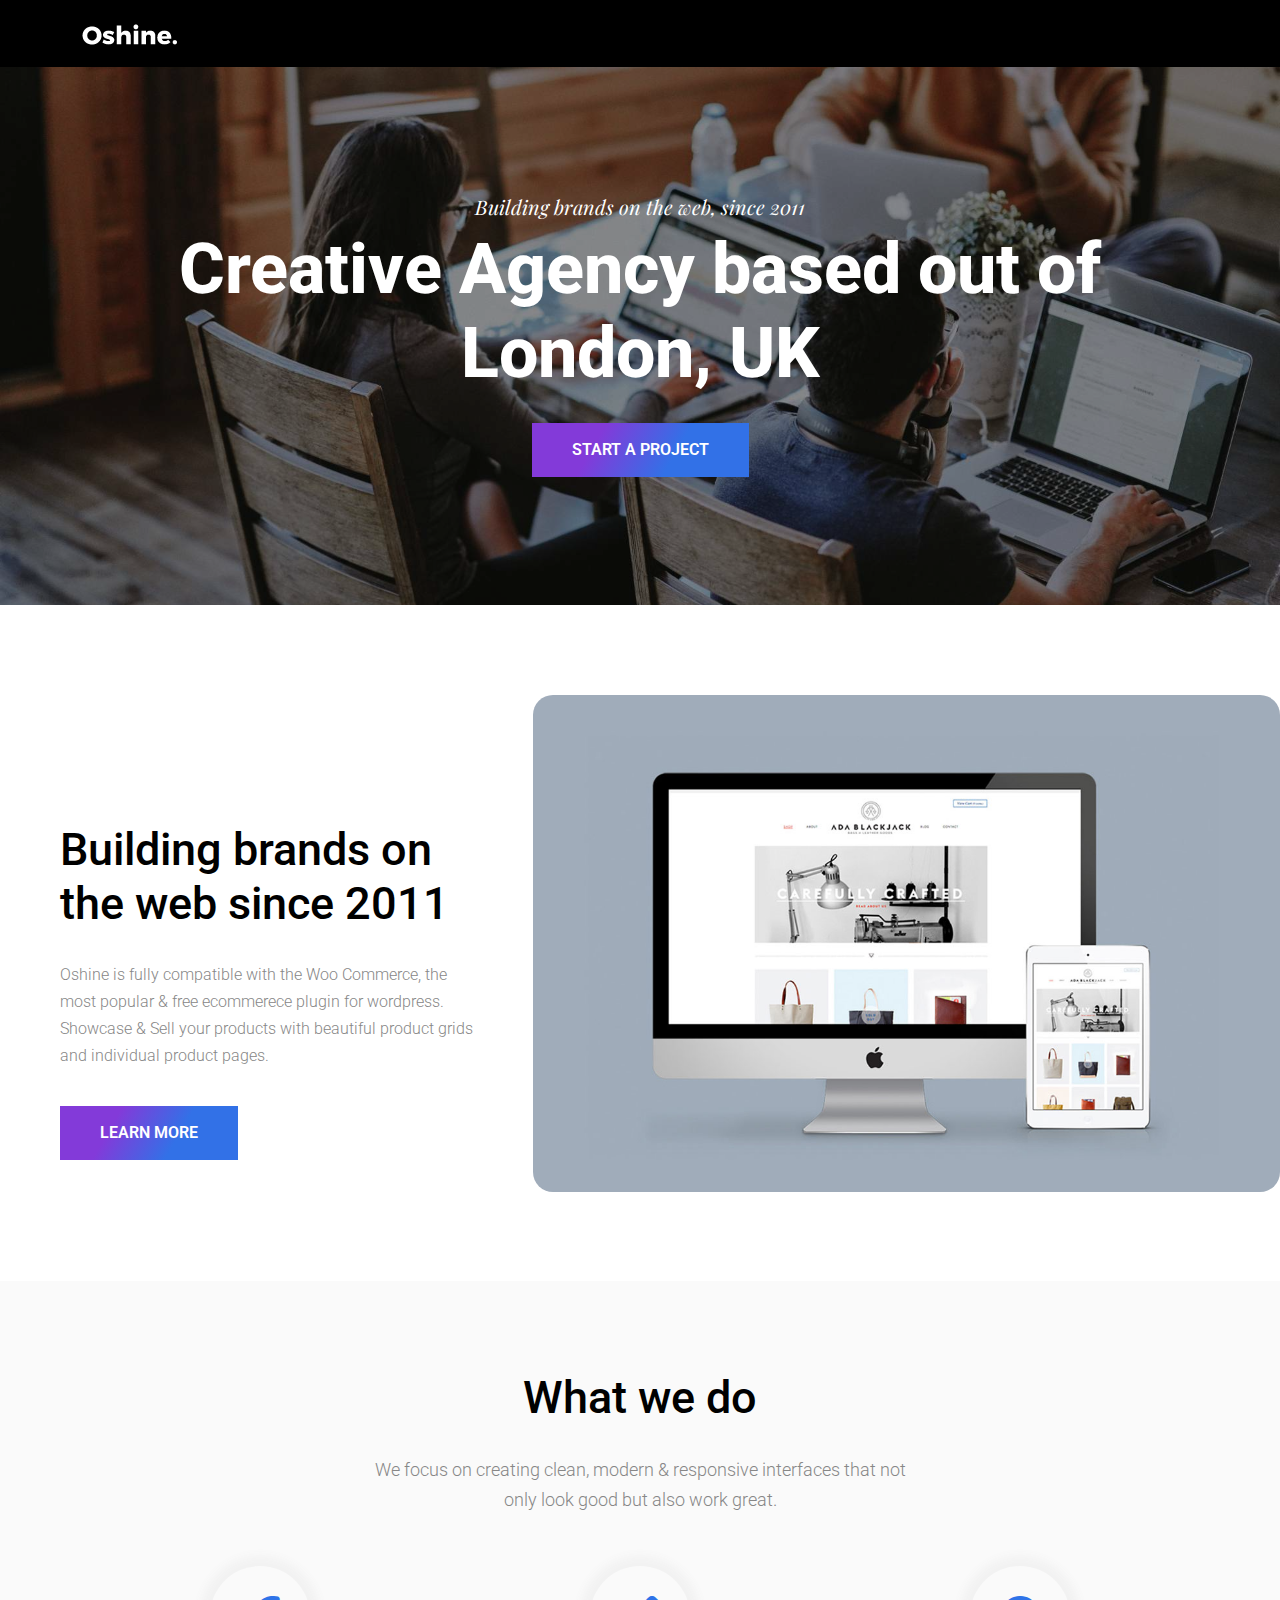
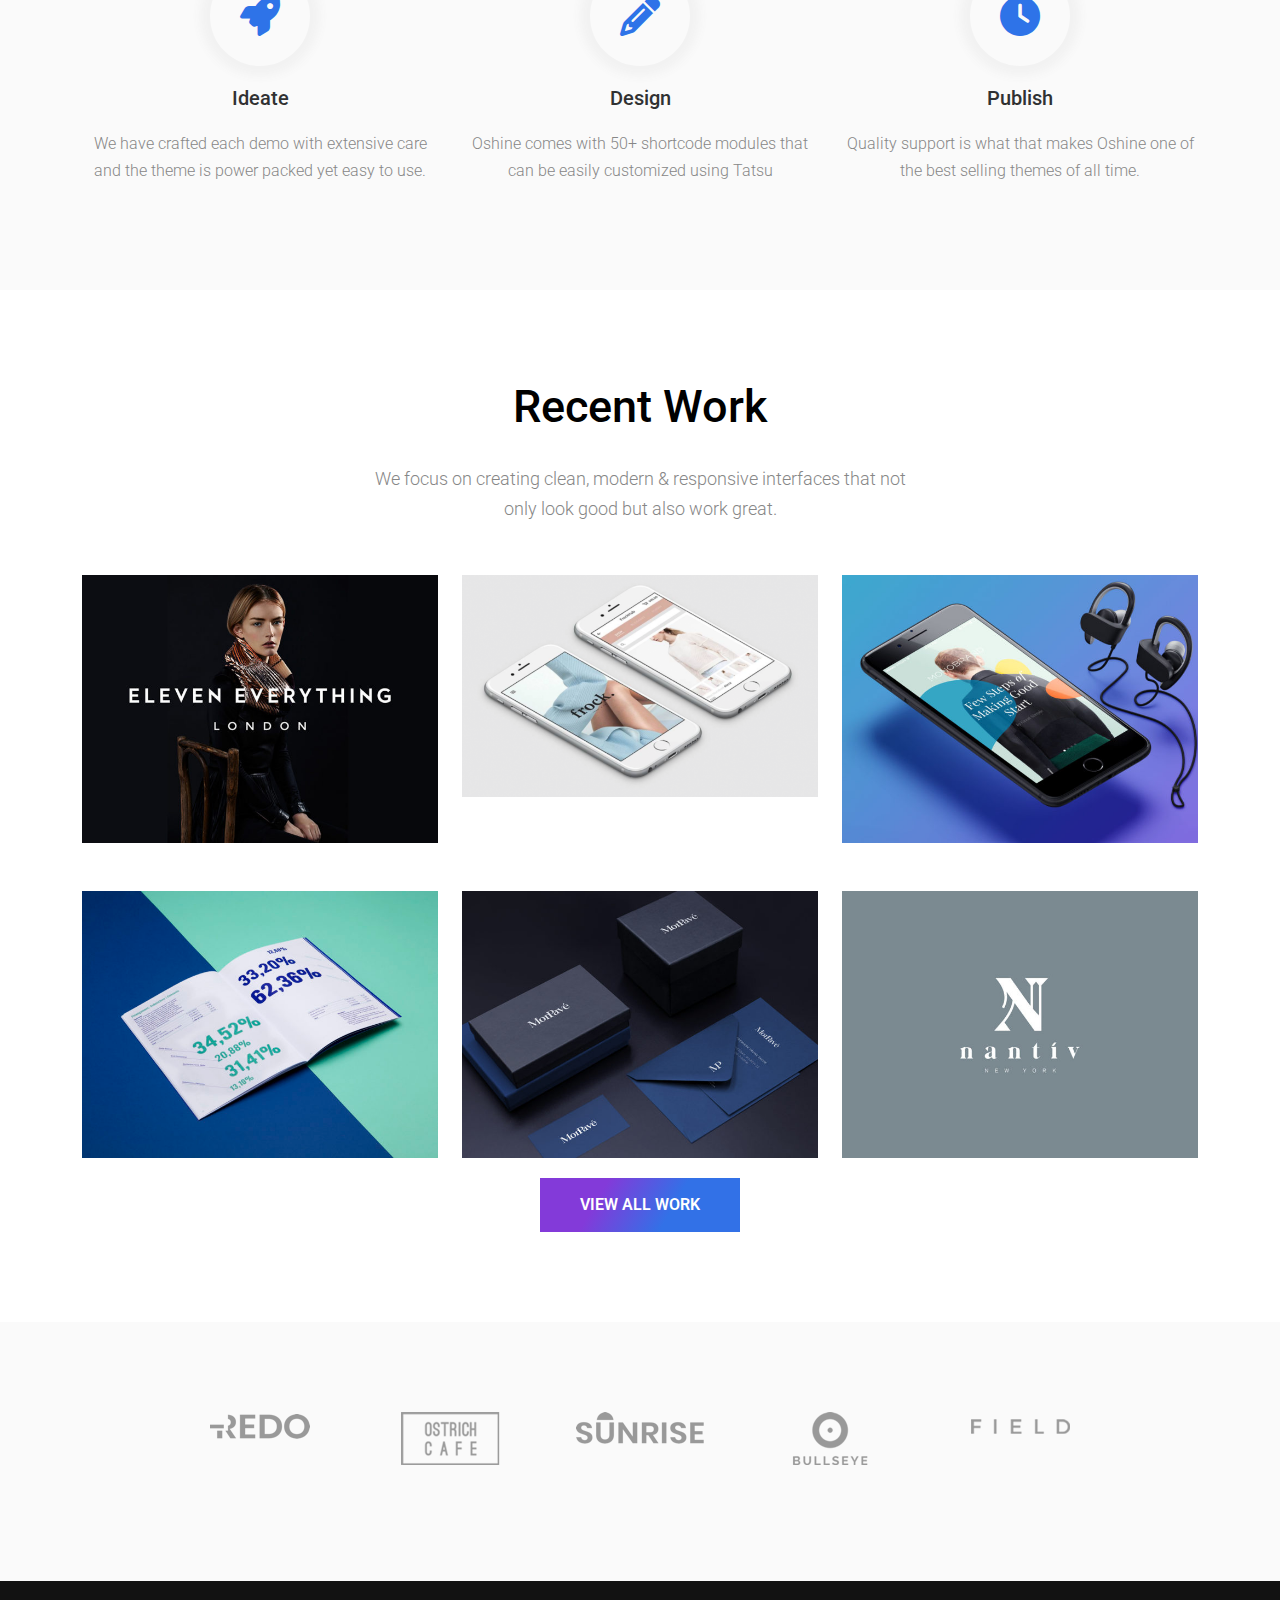
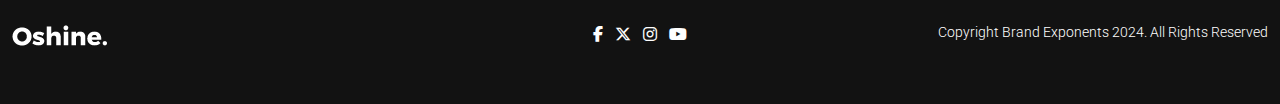
<file: index.html>
<!doctype html>
<html>
<head>
<meta charset="utf-8">
<meta name="viewport" content="width=device-width, initial-scale=1" />
<title>Oshine44 - Modern Creative Agency</title>
<link href="css/bootstrap.min.css" rel="stylesheet">
<link href="https://cdnjs.cloudflare.com/ajax/libs/font-awesome/6.7.2/css/all.min.css" rel="stylesheet">
<link href="css/style.css" rel="stylesheet">

	
</head>

<body>
	
	<header>
		<div class="container">
			<img src="img/oshine-min-logo-white.png" alt="logo oshine" class="img-fluid">
		</div>
	</header>
	
	
	<section id="hero">
		<div class="container">
			<h4 class="texto-cursiva">Building brands on the web, since 2011</h4>
			<h1 class="texto-grande">Creative Agency based out of London, UK</h1>
			<a href="#" class="btn btn-primary">Start a Project</a>
		</div>
	</section>
	
	<section id="learn-more" class="section">
		<div class="container-fluid p-0">
		
			<div class="row g-0">
				<article class="col-lg-5 col-sm-6 col-12 padding-contenido">
					<h2 class="titulo">Building brands on the web since 2011</h2>
					<p>Oshine is fully compatible with the Woo Commerce, the most popular & free ecommerece plugin for wordpress. Showcase & Sell your products with beautiful product grids and individual product pages. </p>
					<a href="#" class="btn btn-primary">Learn More</a>
				</article>
				<article class="col-lg-7 col-sm-6 col-12">
					<img src="img/home-01.jpg" alt="lear more" class="img-fluid img-curvas">
				</article>
			</div>
			
		</div>
	</section>
	
	
	<section id="what" class="section fondo-gris">
		<div class="container">
		
			<h2 class="titulo">What we do</h2>
			<p class="subtitulo">We focus on creating clean, modern & responsive interfaces that not only look good but also work great.</p>
			
			<div class="row">
				<article class="col-lg-4 col-sm-4 col-12">
					<i class="fa-solid fa-rocket iconos"></i>
					<h4>Ideate</h4>
					<p>We have crafted each demo with extensive care and the theme is power packed yet easy to use.</p>
				</article>
				
				<article class="col-lg-4 col-sm-4 col-12">
					<i class="fa-solid fa-pencil iconos"></i>
					<h4>Design</h4>
					<p>Oshine comes with 50+ shortcode modules that can be easily customized using Tatsu</p>
				</article>
				
				<article class="col-lg-4 col-sm-4 col-12">
					<i class="fa-solid fa-clock iconos"></i>
					<h4>Publish</h4>
					<p>Quality support is what that makes Oshine one of the best selling themes of all time.</p>
				</article>
			</div>
			
		</div>
	</section>
	
	
	<section id="works" class="section">
		<div class="container">
			
			<div class="text-center">
				<h2 class="titulo">Recent Work</h2>
				<p class="subtitulo">We focus on creating clean, modern & responsive interfaces that not only look good but also work great.</p>
			</div>
			
			<div class="row mb-5">
				<article class="col-lg-4 col-sm-4 col-12">
					<img src="img/work-01.jpg" alt="" class="img-fluid">
				</article>
				
				<article class="col-lg-4 col-sm-4 col-12">
					<img src="img/work-02.png" alt="" class="img-fluid">
				</article>
				
				<article class="col-lg-4 col-sm-4 col-12">
					<img src="img/work-03.jpg" alt="" class="img-fluid">
				</article>
			</div>
			
			<div class="row">
				<article class="col-lg-4 col-sm-4 col-12">
					<img src="img/work-04.jpg" alt="" class="img-fluid">
				</article>
				
				<article class="col-lg-4 col-sm-4 col-12">
					<img src="img/work-05.jpg" alt="" class="img-fluid">
				</article>
				
				<article class="col-lg-4 col-sm-4 col-12">
					<img src="img/work-06.jpg" alt="" class="img-fluid">
				</article>
			</div>
			
			<div class="text-center">
				<a href="#" class="btn btn-primary">View All Work</a>
			</div>
			
		</div>
	</section>
	
	
	<section id="brands" class="section text-center fondo-gris">
		<div class="container">
		
			<div class="row">
				
				<article class="col-lg-2 col-sm-4 col-6 offset-lg-1 mb-5">
					<img src="img/About-Client-1.png" alt="" class="img-fluid">
				</article>
				
				<article class="col-lg-2 col-sm-4 col-6">
					<img src="img/About-Client-2.png" alt="" class="img-fluid">
				</article>
				
				<article class="col-lg-2 col-sm-4 col-6 mb-5">
					<img src="img/About-Client-3.png" alt="" class="img-fluid">
				</article>
				
				<article class="col-lg-2 col-sm-4 col-6">
					<img src="img/About-Client-4.png" alt="" class="img-fluid">
				</article>
				
				<article class="col-lg-2 col-sm-4 col-6">
					<img src="img/About-Client-5.png" alt="" class="img-fluid">
				</article>
			
			</div>
		
		</div>
	</section>
	
	
	<footer>
		<div class="container-fluid">
			<div class="row">
				<article class="col-lg-4 col-sm-4 col-12">
					<img src="img/oshine-min-logo-white.png" alt="logo footer" class="img-fluid">
				</article>
				
				<article class="col-lg-4 col-sm-4 col-12 text-center">
					<ul class="list-inline">
						<li class="list-inline-item">
							<a href="#"><i class="fa-brands fa-facebook-f"></i></a>
						</li>
						<li class="list-inline-item">
							<a href="#"><i class="fa-brands fa-x-twitter"></i></a>
						</li>
						<li class="list-inline-item">
							<a href="#"><i class="fa-brands fa-instagram"></i></a>
						</li>
						<li class="list-inline-item">
							<a href="#"><i class="fa-brands fa-youtube"></i></a>
						</li>
					</ul>
				</article>
				
				<article class="col-lg-4 col-sm-4 col-12 text-end">
					<p class="small">Copyright Brand Exponents 2024. All Rights Reserved</p>
				</article>
			
			</div>
		</div>
	</footer>
	
	
	
	
</body>
</html>
</file>
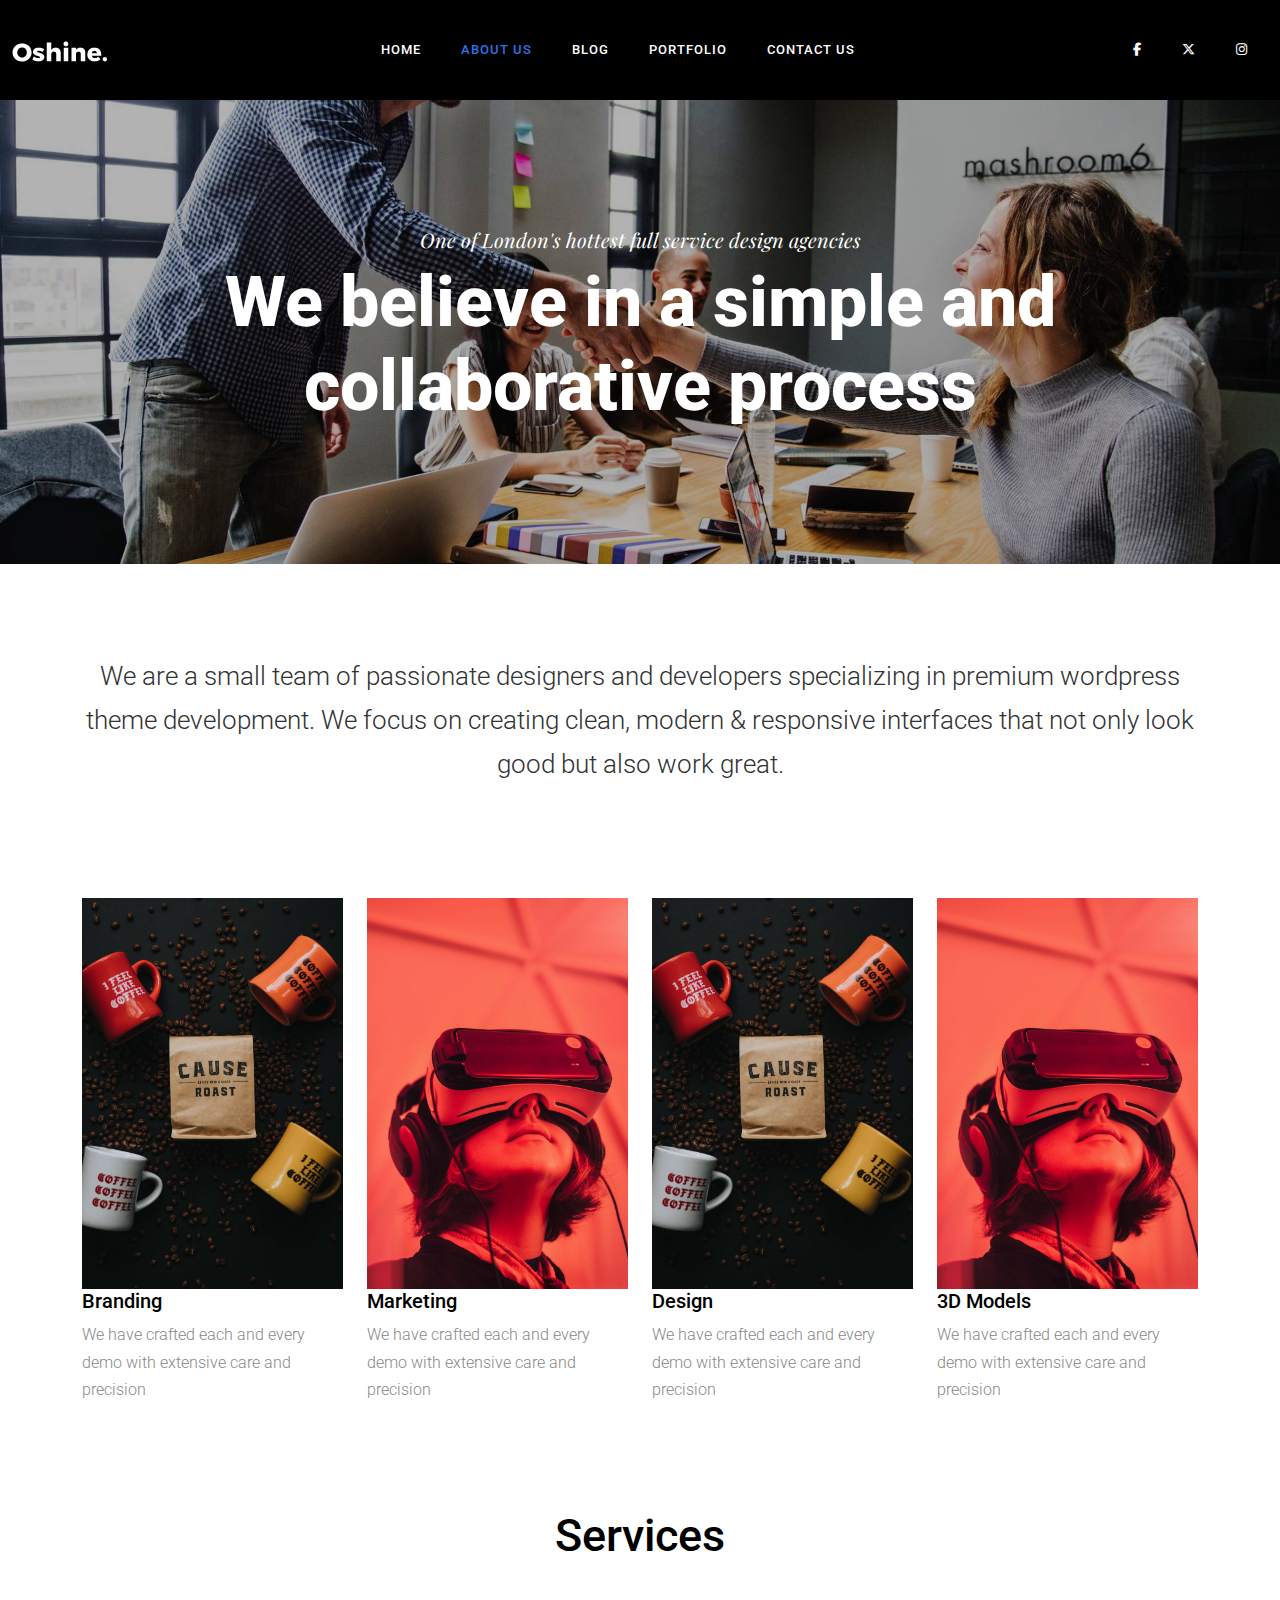
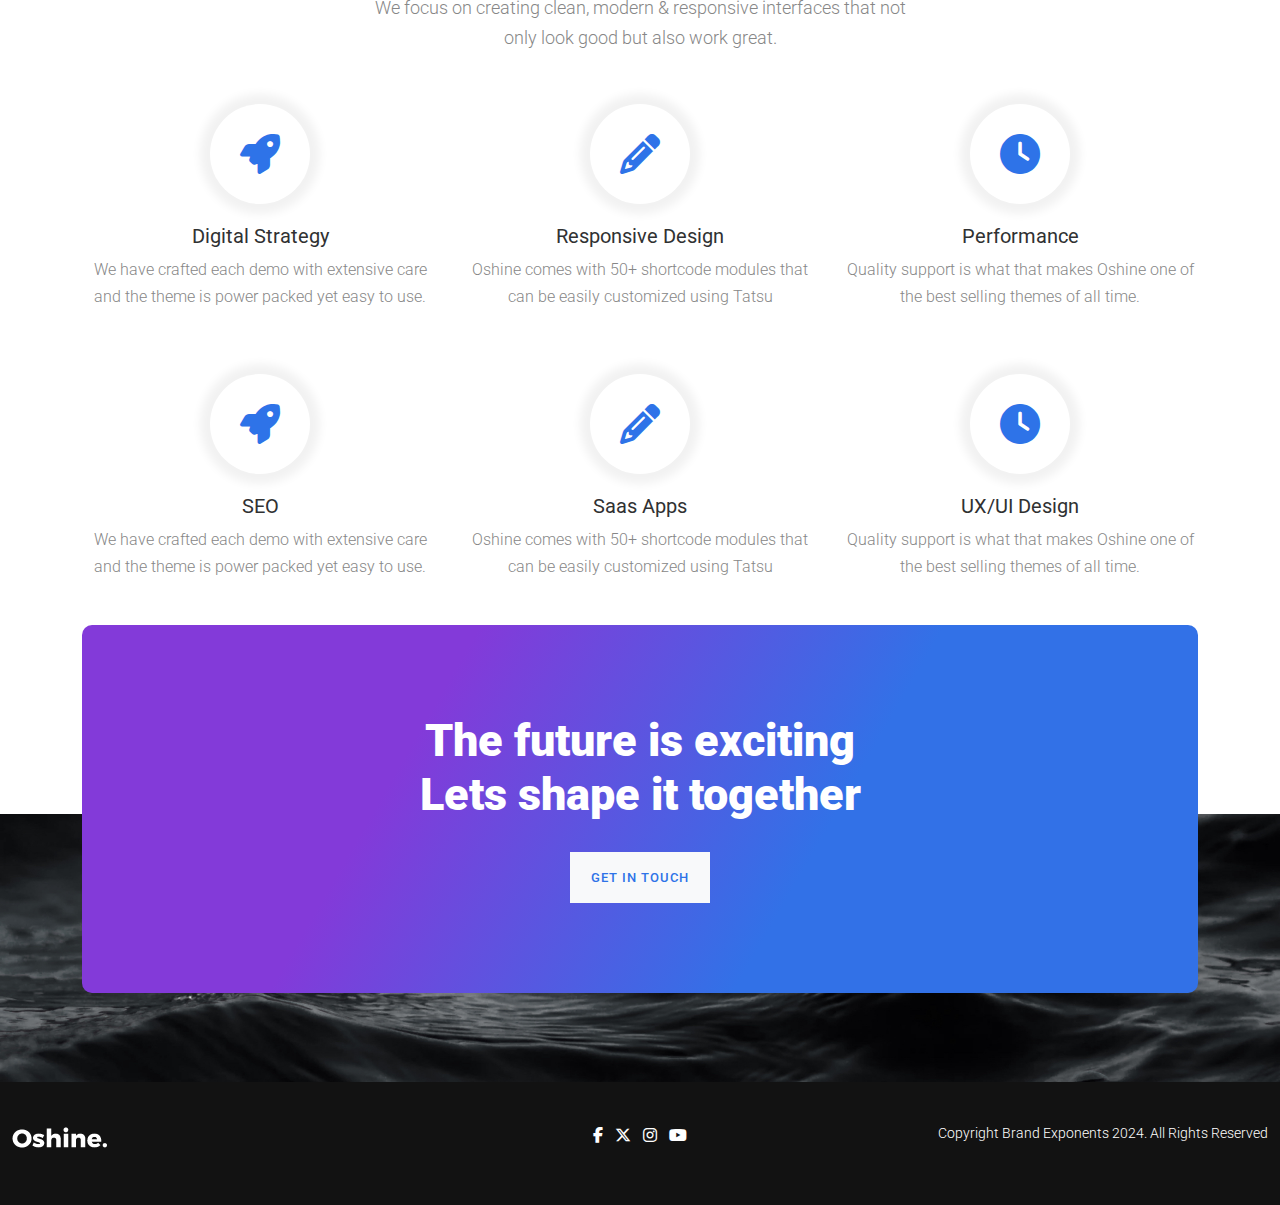
<file: about-us.html>
<!doctype html>
<html>
<head>
<meta charset="utf-8">
<meta name="viewport" content="width=device-width, initial-scale=1" />
<title>About Us - Oshine 44</title>
<link href="css/bootstrap.min.css" rel="stylesheet">
<link href="https://cdnjs.cloudflare.com/ajax/libs/font-awesome/6.7.2/css/all.min.css" rel="stylesheet">
<link href="css/bootstrap-custom.css" rel="stylesheet">
<link href="css/style.css" rel="stylesheet">
	
	
<!--SEO-->
<meta name="Description" content="Página de contacto de Oshine donde se puede encontrar datos de ubicación, teéfonos y correo electrónico, además de un mapa de la geolocalización.">
<meta name="Keywords" content="contacto de oshine, contact us, contact, oshine contacto, ubicación de oshine, oshine tegucigalpa">
	
</head>

<body>
	
	<header>
		<div class="container-fluid">
			
			<nav class="navbar navbar-expand-lg navbar-light bg-light">
			  	<a class="navbar-brand" href="index.html">
					<img src="img/oshine-min-logo-white.png" alt="logo oshine" class="img-fluid">
				</a>
			  
			  <button class="navbar-toggler" type="button" data-bs-toggle="collapse" data-bs-target="#navbar" aria-controls="navbar" aria-expanded="false" aria-label="Toggle navigation">
				<i class="fa-solid fa-bars"></i>
			  </button>

			  <div class="collapse navbar-collapse" id="navbar">
				<ul class="navbar-nav mx-auto">
				  <li class="nav-item">
					<a class="nav-link" href="index.html">Home</a>
				  </li>
				  <li class="nav-item">
					<a class="nav-link active" href="about-us.html">About Us</a>
				  </li>
				  <li class="nav-item">
					<a class="nav-link" href="#">Blog</a>
				  </li>
				  <li class="nav-item">
					<a class="nav-link" href="#">Portfolio</a>
				  </li>	
				  <li class="nav-item">
					<a class="nav-link" href="contact-us.html">Contact Us</a>
				  </li>
				</ul>
				  
				  
				<ul class="navbar-nav">
				  <li class="nav-item">
					<a class="nav-link" href="#"><i class="fa-brands fa-facebook-f"></i></a>
				  </li>
				  <li class="nav-item">
					<a class="nav-link" href="#"><i class="fa-brands fa-x-twitter"></i></a>
				  </li>
				  <li class="nav-item">
					<a class="nav-link" href="#"><i class="fa-brands fa-instagram"></i></a>
				  </li>
				</ul>
				  
				  
			  </div>
			</nav>
			
			
		</div>
	</header>
	
	
	<section id="hero" class="bg-about">
		<div class="container">
			<h4 class="texto-cursiva">One of London's hottest full service design agencies</h4>
			<h1 class="texto-grande">We believe in a simple and collaborative process</h1>
		</div>
	</section>
	
	<section id="imagenes" class="section">
		<div class="container">
		
			<p class="text-center color-negro texto-mediano">We are a small team of passionate designers and developers specializing in premium wordpress theme development. We focus on creating clean, modern & responsive interfaces that not only look good but also work great.</p>
		
			
			<div class="row mt-5">
				
				<article class="col-lg-3 col-sm-6 col-12">
					<img src="img/about-img-01.jpg" alt="" class="img-fluid">
					<h3>Branding</h3>
					<p>We have crafted each and every demo with extensive care and precision</p>
				</article>
				
				<article class="col-lg-3 col-sm-6 col-12">
					<img src="img/about-img-04.jpg" alt="" class="img-fluid">
					<h3>Marketing</h3>
					<p>We have crafted each and every demo with extensive care and precision</p>
				</article>
				
				<article class="col-lg-3 col-sm-6 col-12">
					<img src="img/about-img-01.jpg" alt="" class="img-fluid">
					<h3>Design</h3>
					<p>We have crafted each and every demo with extensive care and precision</p>
				</article>
				
				<article class="col-lg-3 col-sm-6 col-12">
					<img src="img/about-img-04.jpg" alt="" class="img-fluid">
					<h3>3D Models</h3>
					<p>We have crafted each and every demo with extensive care and precision</p>
				</article>
			
			</div>
			
		</div>
	</section>
	
	
	<section id="services" class="section text-center pt-0">
		<div class="container">
			
			<div class="text-center">
				<h2 class="titulo">Services</h2>
				<p class="subtitulo">We focus on creating clean, modern & responsive interfaces that not only look good but also work great.</p>
			</div>
			
			<div class="row">
				<article class="col-lg-4 col-sm-4 col-12">
					<i class="fa-solid fa-rocket iconos"></i>
					<h4>Digital Strategy</h4>
					<p>We have crafted each demo with extensive care and the theme is power packed yet easy to use.</p>
				</article>
				
				<article class="col-lg-4 col-sm-4 col-12">
					<i class="fa-solid fa-pencil iconos"></i>
					<h4>Responsive Design</h4>
					<p>Oshine comes with 50+ shortcode modules that can be easily customized using Tatsu</p>
				</article>
				
				<article class="col-lg-4 col-sm-4 col-12">
					<i class="fa-solid fa-clock iconos"></i>
					<h4>Performance</h4>
					<p>Quality support is what that makes Oshine one of the best selling themes of all time.</p>
				</article>
			</div>
			
			<div class="row mt-5">
				<article class="col-lg-4 col-sm-4 col-12">
					<i class="fa-solid fa-rocket iconos"></i>
					<h4>SEO</h4>
					<p>We have crafted each demo with extensive care and the theme is power packed yet easy to use.</p>
				</article>
				
				<article class="col-lg-4 col-sm-4 col-12">
					<i class="fa-solid fa-pencil iconos"></i>
					<h4>Saas Apps</h4>
					<p>Oshine comes with 50+ shortcode modules that can be easily customized using Tatsu</p>
				</article>
				
				<article class="col-lg-4 col-sm-4 col-12">
					<i class="fa-solid fa-clock iconos"></i>
					<h4>UX/UI Design</h4>
					<p>Quality support is what that makes Oshine one of the best selling themes of all time.</p>
				</article>
			</div>
			
		</div>
	</section>
	
	
	<section id="cta" class="section">
		<div class="container">
		
			<div class="cta-box text-center">
				<h2>The future is exciting <br>Lets shape it together</h2>
				<a href="#" class="btn btn-light">Get in Touch</a>
			</div>
			
			
		</div>
	</section>
	
	
	
	
	<footer>
		<div class="container-fluid">
			<div class="row">
				<article class="col-lg-4 col-sm-4 col-12">
					<img src="img/oshine-min-logo-white.png" alt="logo footer" class="img-fluid">
				</article>
				
				<article class="col-lg-4 col-sm-4 col-12 text-center">
					<ul class="list-inline">
						<li class="list-inline-item">
							<a href="#"><i class="fa-brands fa-facebook-f"></i></a>
						</li>
						<li class="list-inline-item">
							<a href="#"><i class="fa-brands fa-x-twitter"></i></a>
						</li>
						<li class="list-inline-item">
							<a href="#"><i class="fa-brands fa-instagram"></i></a>
						</li>
						<li class="list-inline-item">
							<a href="#"><i class="fa-brands fa-youtube"></i></a>
						</li>
					</ul>
				</article>
				
				<article class="col-lg-4 col-sm-4 col-12 text-end">
					<p class="small">Copyright Brand Exponents 2024. All Rights Reserved</p>
				</article>
			
			</div>
		</div>
	</footer>
	
	
	<script src="js/jquery.min.js"></script>
	<script src="js/bootstrap.min.js"></script>
	

	
	
	
<script async src="https://www.googletagmanager.com/gtag/js?id=G-9C0KXVJKV2"></script>
<script>
  window.dataLayer = window.dataLayer || [];
  function gtag(){dataLayer.push(arguments);}
  gtag('js', new Date());

  gtag('config', 'G-9C0KXVJKV2');
</script>
	
</body>
</html>
</file>
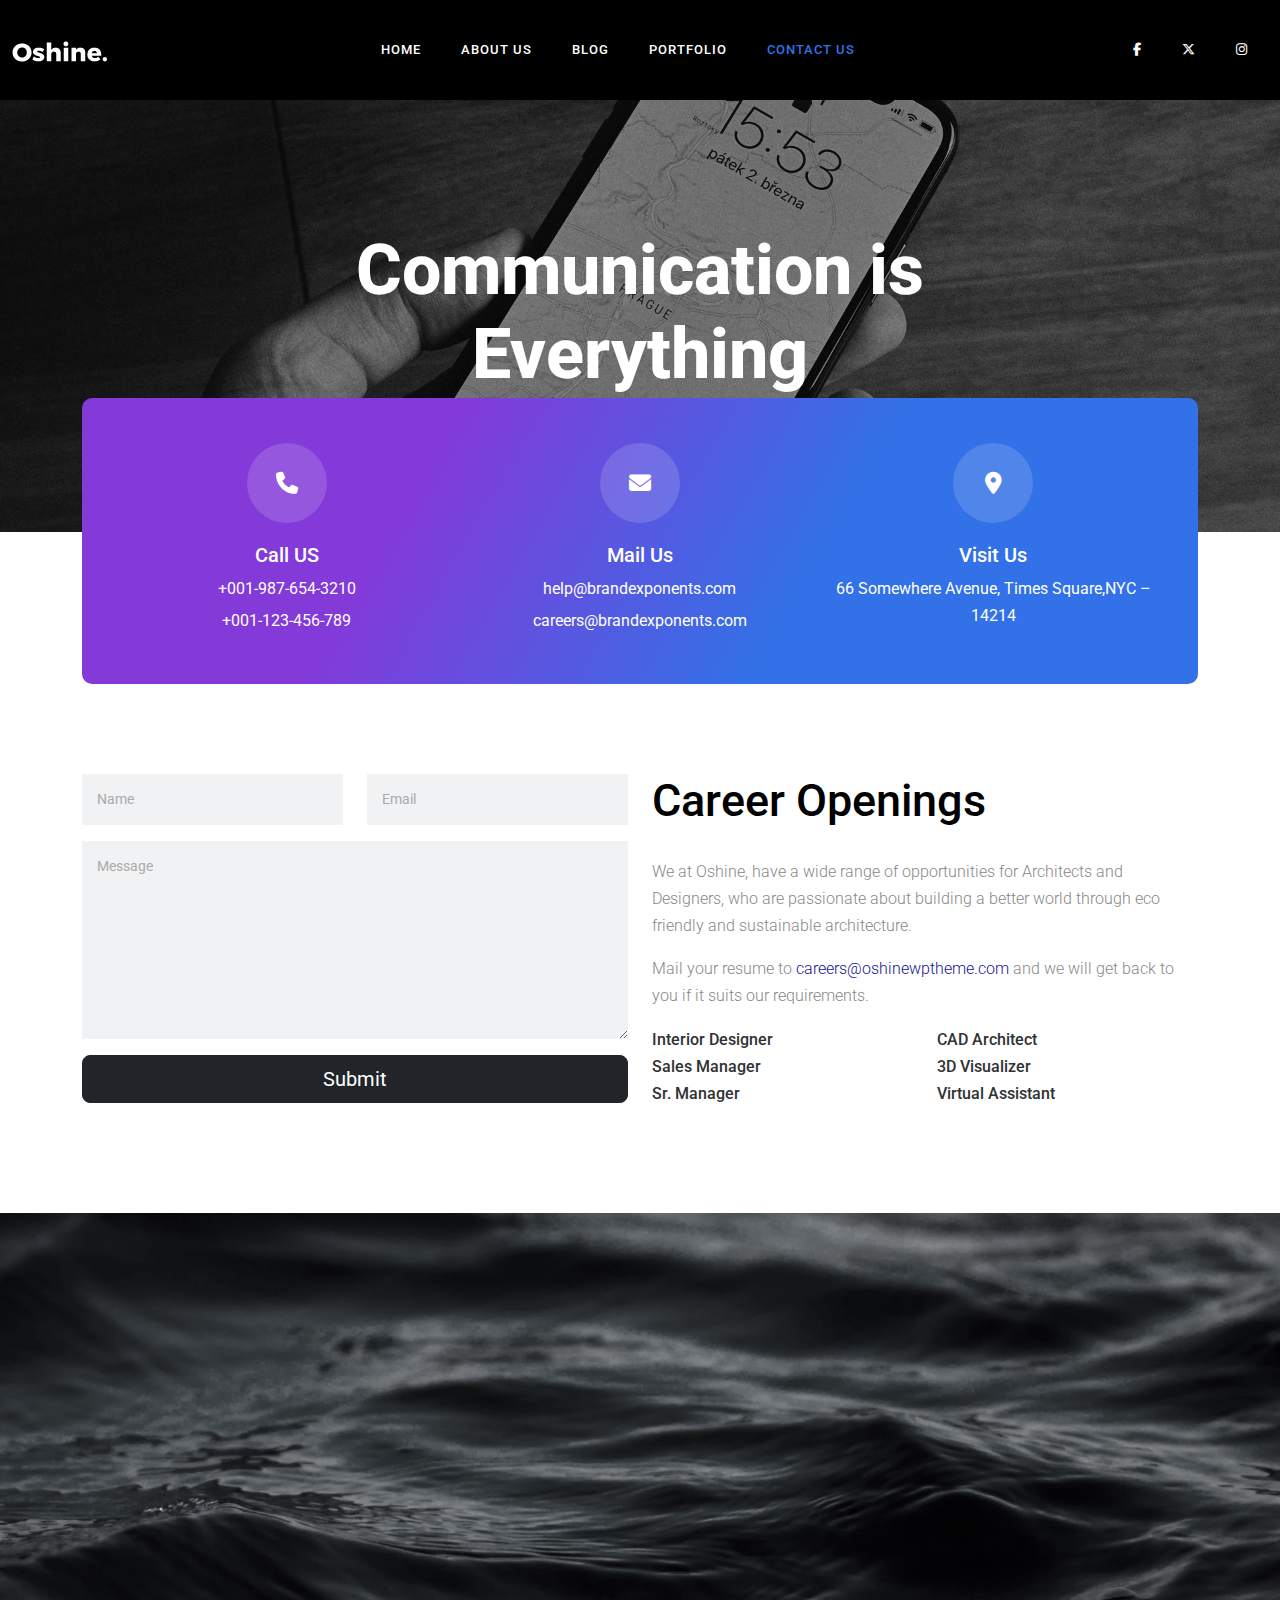
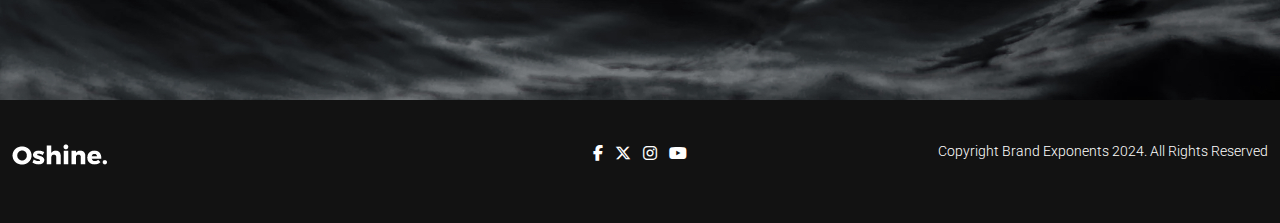
<file: contact-us.html>
<!doctype html>
<html>
<head>
<meta charset="utf-8">
<meta name="viewport" content="width=device-width, initial-scale=1" />
<title>Contact Us - Oshine 44</title>
<link href="css/bootstrap.min.css" rel="stylesheet">
<link href="https://cdnjs.cloudflare.com/ajax/libs/font-awesome/6.7.2/css/all.min.css" rel="stylesheet">
<link href="css/bootstrap-custom.css" rel="stylesheet">
<link href="css/style.css" rel="stylesheet">


<!--SEO-->
<meta name="Description" content="Página de contacto de Oshine donde se puede encontrar datos de ubicación, teéfonos y correo electrónico, además de un mapa de la geolocalización.">
<meta name="Keywords" content="contacto de oshine, contact us, contact, oshine contacto, ubicación de oshine, oshine tegucigalpa">
	
</head>

<body>
	
	<header>
		<div class="container-fluid">
			
			<nav class="navbar navbar-expand-lg navbar-light bg-light">
			  	<a class="navbar-brand" href="index.html">
					<img src="img/oshine-min-logo-white.png" alt="logo oshine" class="img-fluid">
				</a>
			  
			  <button class="navbar-toggler" type="button" data-bs-toggle="collapse" data-bs-target="#navbar" aria-controls="navbar" aria-expanded="false" aria-label="Toggle navigation">
				<i class="fa-solid fa-bars"></i>
			  </button>

			  <div class="collapse navbar-collapse" id="navbar">
				<ul class="navbar-nav mx-auto">
				  <li class="nav-item">
					<a class="nav-link" href="index.html">Home</a>
				  </li>
				  <li class="nav-item">
					<a class="nav-link" href="about-us.html">About Us</a>
				  </li>
				  <li class="nav-item">
					<a class="nav-link" href="#">Blog</a>
				  </li>
				  <li class="nav-item">
					<a class="nav-link" href="#">Portfolio</a>
				  </li>	
				  <li class="nav-item">
					<a class="nav-link active" href="contact-us.html">Contact Us</a>
				  </li>
				</ul>
				  
				  
				<ul class="navbar-nav">
				  <li class="nav-item">
					<a class="nav-link" href="#"><i class="fa-brands fa-facebook-f"></i></a>
				  </li>
				  <li class="nav-item">
					<a class="nav-link" href="#"><i class="fa-brands fa-x-twitter"></i></a>
				  </li>
				  <li class="nav-item">
					<a class="nav-link" href="#"><i class="fa-brands fa-instagram"></i></a>
				  </li>
				</ul>
				  
				  
			  </div>
			</nav>
			
			
		</div>
	</header>
	
	
	<section id="hero" class="bg-contact">
		<div class="container">
			<h1 class="texto-grande">Communication is <br>Everything</h1>
		</div>
	</section>
	

	<section id="contact" class="section">
		<div class="container">
		
		
			<div class="cta-box">

				<div class="row">
					<article class="col-lg-4 col-sm-4 col-12">
						<i class="fa-solid fa-phone icono-azul"></i>
						<h3>Call US</h3>
						<p>+001-987-654-3210</p>
						<p>+001-123-456-789</p>
					</article>
					
					<article class="col-lg-4 col-sm-4 col-12">
						<i class="fa-solid fa-envelope icono-azul"></i>
						<h3>Mail Us</h3>
						<p>help@brandexponents.com</p>
						<p>careers@brandexponents.com</p>
					</article>
					
					<article class="col-lg-4 col-sm-4 col-12">
						<i class="fa-solid fa-location-dot icono-azul"></i>
						<h3>Visit Us</h3>
						<p>66 Somewhere Avenue, Times Square,NYC – 14214</p>
					</article>
				</div>
				
			</div>
		
		</div>
	</section>
	
	
	
	<section id="form" class="section pt-0">
		<div class="container">
			<div class="row">
				<article class="col-lg-6 col-sm-6 col-12">
					<form action="" method="post" name="form-contacto">
						
						<div class="row">
							<div class="col-lg-6 col-sm-6 col-12">
								<input name="nombre" type="text" class="form-control" placeholder="Name">
							</div>
							<div class="col-lg-6 col-sm-6 col-12">
								<input name="correo" type="email" class="form-control" placeholder="Email">
							</div>
						</div>
						
						<div class="mt-3">
							<textarea name="mensaje" rows="8" class="form-control" placeholder="Message"></textarea>
						</div>
						
						<div class="mt-3">
							<button type="submit" class="btn btn-dark w-100 btn-lg">Submit</button>
						</div>						
						
					</form>
				</article>
				<article class="col-lg-6 col-sm-6 col-12">
					<h2 class="titulo">Career Openings</h2>
					<p>We at Oshine, have a wide range of opportunities for Architects and Designers, who are passionate about building a better world through eco friendly and sustainable architecture.</p>
					
					<p>Mail your resume to <a href="mailto:careers@oshinewptheme.com">careers@oshinewptheme.com</a> and we will get back to you if it suits our requirements.</p>
					
					<div class="row">
						<article class="col-lg-6 col-sm-6 col-12">
							<ul class="list-unstyled">
								<li>Interior Designer</li>
								<li>Sales Manager</li>
								<li>Sr. Manager</li>
							</ul>
						</article>
						<article class="col-lg-6 col-sm-6 col-12">
							<ul class="list-unstyled">
								<li>CAD Architect</li>
								<li>3D Visualizer</li>
								<li>Virtual Assistant</li>
							</ul>
						</article>
					</div>
					
					
				</article>
			</div>		
		</div>
	</section>
	
	
	<section id="cta" class="section">
		<div class="container">
		
			<div class="mapa">
				
				<iframe src="https://www.google.com/maps/embed?pb=!1m18!1m12!1m3!1d3870.4921253112634!2d-87.17669942609355!3d14.048092090367168!2m3!1f0!2f0!3f0!3m2!1i1024!2i768!4f13.1!3m3!1m2!1s0x8f6fbcfacdb96c17%3A0x94999a679eabaa4f!2sUniversidad%20Tecnol%C3%B3gica%20Centroamericana!5e0!3m2!1ses!2shn!4v1741740657561!5m2!1ses!2shn" width="100%" height="300" style="border:0;" allowfullscreen="" loading="lazy" referrerpolicy="no-referrer-when-downgrade"></iframe>
				
			</div>
			
			
		</div>
	</section>
	
	
	
	<footer>
		<div class="container-fluid">
			<div class="row">
				<article class="col-lg-4 col-sm-4 col-12">
					<img src="img/oshine-min-logo-white.png" alt="logo footer" class="img-fluid">
				</article>
				
				<article class="col-lg-4 col-sm-4 col-12 text-center">
					<ul class="list-inline">
						<li class="list-inline-item">
							<a href="#"><i class="fa-brands fa-facebook-f"></i></a>
						</li>
						<li class="list-inline-item">
							<a href="#"><i class="fa-brands fa-x-twitter"></i></a>
						</li>
						<li class="list-inline-item">
							<a href="#"><i class="fa-brands fa-instagram"></i></a>
						</li>
						<li class="list-inline-item">
							<a href="#"><i class="fa-brands fa-youtube"></i></a>
						</li>
					</ul>
				</article>
				
				<article class="col-lg-4 col-sm-4 col-12 text-end">
					<p class="small">Copyright Brand Exponents 2024. All Rights Reserved</p>
				</article>
			
			</div>
		</div>
	</footer>
	
	
	<script src="js/jquery.min.js"></script>
	<script src="js/bootstrap.min.js"></script>
	

	
	
	
	
<script async src="https://www.googletagmanager.com/gtag/js?id=G-9C0KXVJKV2"></script>
<script>
  window.dataLayer = window.dataLayer || [];
  function gtag(){dataLayer.push(arguments);}
  gtag('js', new Date());

  gtag('config', 'G-9C0KXVJKV2');
</script>
	
	
	
</body>
</html>
</file>
<file: css/style.css>
@import url('https://fonts.googleapis.com/css2?family=Playfair+Display:ital,wght@0,400..900;1,400..900&family=Roboto+Mono:ital,wght@0,100..700;1,100..700&family=Roboto:ital,wght@0,100..900;1,100..900&display=swap');

:root{
	--color-azul:#2e73e8;
	--bg-gris:#fafafa;
	--color-negro:#303132;
	--color-titulos:#000;
	--color-contenido:#878787;
	--bg-header:#000;
	--bg-footer:#121212;
	--bg-inputs: #f1f2f3;
}

body{
	font-family: "Roboto", serif;
	font-size: 16px;
	font-weight: 300;
	color: var(--color-contenido);
	line-height: 1.7;
}

h1,h2,h3,h4,h5,h6{
	color: var(--color-titulos);
}

header{
	background-color: var(--bg-header);
	padding: 20px 0;
}

footer{
	background-color: var(--bg-footer);
	color: #fff;
	padding: 40px 0;
}

#hero{
	background-image: url("../img/v44-oshine-00.jpg");
	background-size: cover;
	background-position: center;
	background-blend-mode: multiply;
	background-color: rgba(0,0,0,0.30);
	padding: 10% 0;
	text-align: center;
}

#hero h4,
#hero h1{
	color: #fff;
}

#hero-about{
	background-image: url("../img/bg-about.jpg");
	background-size: cover;
	background-position: center;
	background-blend-mode: multiply;
	background-color: rgba(0,0,0,0.30);
	padding: 10% 0;
	text-align: center;
}


.bg-about{
	background-image: url("../img/bg-about.jpg") !important;
}
.bg-contact{
	background-image: url("../img/bg-contact-us.jpg") !important;
}


.texto-cursiva{
	font-family: "Playfair Display", serif;
	font-style: italic;
	font-size: 20px;
	font-weight: 400;
}

.texto-grande{
	font-size: 70px;
	font-weight: 800;
}

.btn-primary{
	background: rgb(131,58,217);
    background: linear-gradient(120deg, rgba(131,58,217,1) 30%, rgba(50,113,231,1) 65%);
	padding: 15px 40px;
	text-transform: uppercase;
	font-weight: 600;
	border-radius: 0;
	border: 0;
	margin-top: 20px;
}
.btn-primary:hover{
	background: rgb(46,115,232);
    background: linear-gradient(120deg, rgba(46,115,232,1) 30%, rgba(46,115,232,1) 65%); 
}


.titulo{
	font-size: 45px;
	font-weight: 500;
	margin-bottom: 30px;
}
.subtitulo{
	font-size: 18px;
	font-weight: 300;
	padding-left: 25%;
	padding-right: 25%;
	margin-bottom: 50px;
}


.padding-contenido{
	padding: 10% 60px;
	padding-bottom: 0;
}

.section{
	padding: 7% 0;
}

.img-curvas{
	border-radius: 20px;
}


#what{
	text-align: center;
}

.fondo-gris{
	background-color: var(--bg-gris);
}


#what h4{
	color: var(--color-negro);
	font-size: 20px;
	margin-bottom: 20px;
}

.iconos{
	border-radius: 100%;
	box-shadow: 0px 0px 10px 10px #f2f2f2;
	font-size: 40px;
	color: var(--color-azul);
	width: 100px;
	height: 100px;
	text-align: center;
	line-height: 100px;
	margin-bottom: 20px;
}

footer a{
	color: #fff;
}
footer a:hover{
	color: var(--color-azul);
}


.color-negro{
	color: var(--color-negro);
}
.texto-mediano{
	font-size: 26px;
}

#imagenes .mt-5{
	margin-top: 10% !important;
}

#imagenes h3{
	font-size: 20px;
}

h3.texto-mediano{
	color: var(--color-azul);
}



#services{
	padding-bottom: 17%;
}

#services h4{
	color: var(--color-negro);
	font-size: 20px;
	font-weight: 400;
}


#cta{
	background-image: url("../img/footer-bg.jpg");
	background-size: cover;
	background-position: center;
}

.cta-box{
	background: rgb(131,58,217);
    background: linear-gradient(120deg, rgba(131,58,217,1) 30%, rgba(50,113,231,1) 65%);
	padding: 8% 40px;
	border-radius: 10px;
	margin-top: -25%;
}
.cta-box h2{
	color: #fff;
	font-size: 45px;
	font-weight: 900;
	margin-bottom: 30px;
}

.btn-light{
	padding: 15px 20px;
	border-radius: 0;
	color: var(--color-azul);
	text-transform: uppercase;
	font-size: 13px;
	letter-spacing: 1px;
	font-weight: 500;
}
.btn-light:hover{
	color: var(--color-azul);
}


.icono-azul{
	width: 80px;
	height: 80px;
	line-height: 80px;
	border-radius: 100%;
	background-color: rgba(255,255,255,0.15);
	color: #fff;
	text-align: center;
	font-size: 22px;
	margin-bottom: 20px;
}

#contact{
	text-align: center;
	color: #fff;
}

#contact .cta-box{
	padding-top: 4%;
	padding-bottom: 4%;
	margin-top: -20%;
}

#contact .cta-box .row h3{
	color: #fff;
	font-size: 20px;
}

#contact .cta-box p{
	margin-bottom: 5px;
	font-weight: 400;
}

#form input,
#form textarea{
	background-color: var(--bg-inputs);
	border-radius: 0;
	padding: 15px;
	border: 0;
	font-size: 14px;
}
#form input::placeholder,
#form textarea::placeholder{
	color: #aaa;
}

#form ul{
	font-weight: 500;
	color: var(--color-negro);
}
</file>
